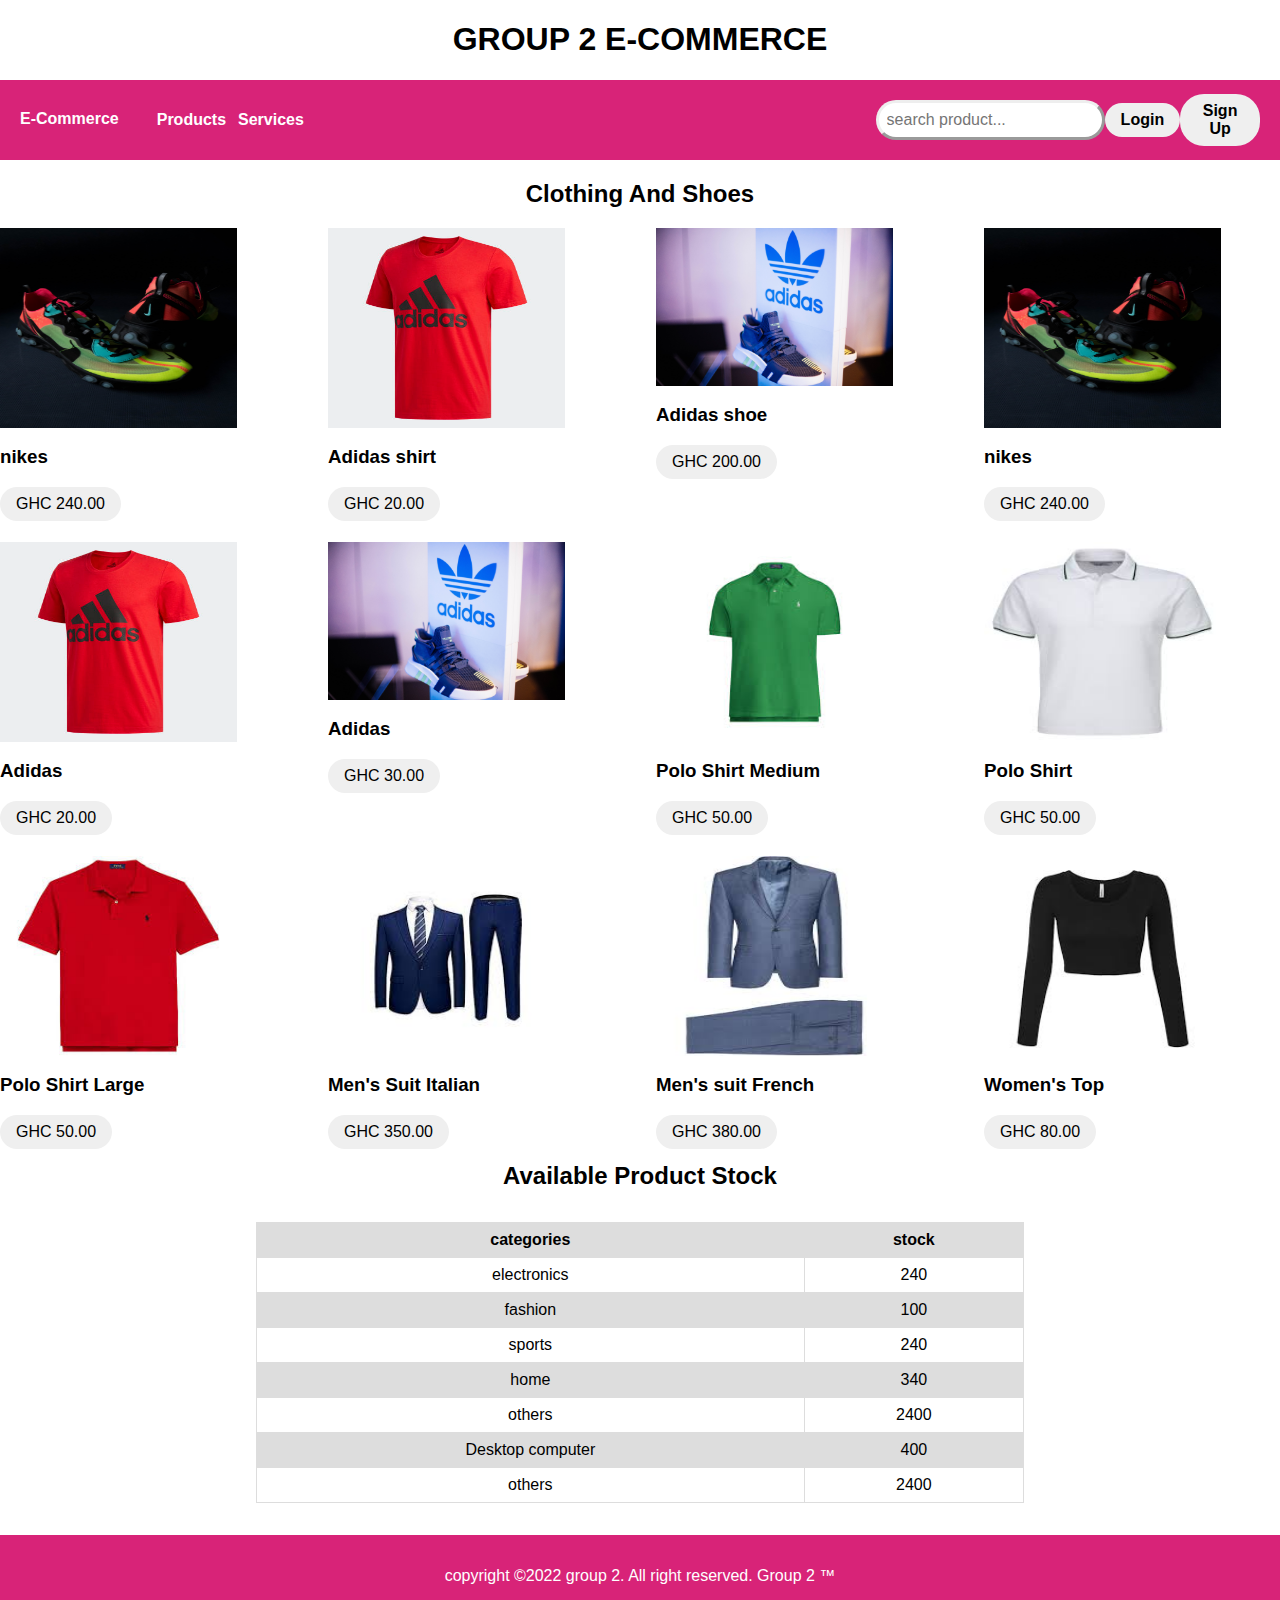
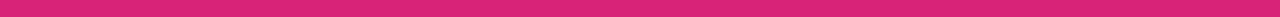
<file: category/clothing.html>
<!DOCTYPE html>
<html>
<head>
	<meta charset="utf-8">
	<title>Group 2 | E-commerce website</title>
	<link rel="icon" type="text/icon" href="pic1.png">
	<link rel="stylesheet" href="../css/style.css">
	<!--Adding CSS using the classes attribute-->
	
</head>
<body>
	<!-- the header of the website -->
    <header>
        <h1 style="text-align: center;">GROUP 2   E-COMMERCE</h1>
    </header>
		<nav style="display: flex;
		justify-content: space-between;
		height: 2em;
		margin: 0%;
		padding: 1em 1em;
		font-size: 20px;
		background-color: rgb(216, 35, 120);
		color: white;">
			<!-- <a href="/" style="color: black; font-size: 1.5em;">E-commerce</a>
			Links contain in unordered list -->
			<!--<ul>
				<li style="margin-right: 1em; color: white;"><a href="/">Home</a></li>
				<li style="margin-right: 1em; color: white;"><a href="/">Products</a></li>
				<li><a href="/">Services</a></li>
			</ul>-->
			<div class="navbar">
				<div style="display:flex">

					<a href="/index.html" style="margin-right: 2em;">E-Commerce</a>
					<div class="dropdown">
						<button class="dropbar"><a href="../category/product.html">Products</a>
						</button>
						<div class="dropdown-content">
							<a href="../category/ElectronicEquipment.html">Electronic Equipment</a>
							<a href="../category/smartphone.html">Smartphones</a>
							<a href="../category/clothing.html">clothing</a>
							<a href="../category/furniture.html">Furniture</a>
							<a href="../category/desktop.html">Desktop Computers</a>
							<a href="../category/laptop.html">Laptop</a>
						</div>
					</div>
					<div class="dropdown">
						<button class="dropbar"><a href="#">Services</a>
						</button>
						<div class="dropdown-content">
							<a href="#">Repair</a>
							<a href="#">Accessory Replacement</a>
							<a href="#">Delivery</a>
							<a href="#">Camera Installation</a>
							<a href="#">Security Provision</a>
						</div>
					</div>
				</div>
				<div class="rightbar">
					<input type="text" placeholder="search product..." style="border-radius: 1.5em; font-size: 16px;
					border: outset; padding: 0.5em; ">
					<div>
						<button style="border-radius: 1.5em; border: 2em; padding: 0.5em 1em; 
						font-size: 16px; outline: none;"><a style="color: black;" href="../category/login.html">Login</a></button>
					</div>
					<div>
						<button style="border-radius: 1.5em; border: 2em; justify-content: space-between; 
						padding: 0.5em 1em; font-size: 16px; outline: none;"><a style="color: black;" href="../category/SignUp.html">Sign Up</a></button>
					</div>
				</div>
			</div>
		</nav>

	<!-- navigation bar of the website -->
	<!-- section is an element just like the div it is use to divide content -->
	<section>
		<h2 style="text-align: center;">Clothing And Shoes</h2>
		<!-- product list -->
		<div class="productList">
			<!-- product card -->
			<div class="product">
			<img src="../images/nikes.jpg" width="100%" height="80%">
			<div>
				<h3>nikes</h3>
				<button style="border-radius: 2em; border: 2em; padding: 0.5em 1em; font-size: 16px; outline: none;">GHC 240.00</button>
			</div>
		</div>
		<div class="product">
			<img src="../images/shirt.jpg" height="80%" width="100%">
			<div>
				<h3>Adidas shirt</h3>
				<button style="border-radius: 2em; border: 2em; padding: 0.5em 1em; font-size: 16px; outline: none;">GHC 20.00</button>
			</div>
		</div>
		<div class="product">
			<img src="../images/chuttersnap-zMaQFh-0ajA-unsplash.jpg" height="80%" width="100%">
			<div>
				<h3>Adidas shoe</h3>
				<button style="border-radius: 2em; border: 2em; padding: 0.5em 1em; font-size: 16px; outline: none;">GHC 200.00</button>
			</div>
		
		</div>
		
		<div class="product">
			<img src="../images/nikes.jpg" width="100%" height="80%">
			<div>
				<h3>nikes</h3>
				<button style="border-radius: 2em; border: 2em; padding: 0.5em 1em; font-size: 16px; outline: none;">GHC 240.00</button>
			</div>
		</div>
		<div class="product">
			<img src="../images/shirt.jpg" height="80%" width="100%">
			<div>
				<h3>Adidas</h3>
				<button style="border-radius: 2em; border: 2em; padding: 0.5em 1em; font-size: 16px; outline: none;">GHC 20.00</button>
			</div>
		</div>
		<div class="product">
			<img src="../images/chuttersnap-zMaQFh-0ajA-unsplash.jpg" height="80%" width="100%">
			<div>
				<h3>Adidas</h3>
				<button style="border-radius: 2em; border: 2em; padding: 0.5em 1em; font-size: 16px; outline: none;">GHC 30.00</button>
			</div>
			
		</div>
		
		<div class="product">
			<img src="../images/polo1.jfif" height="80%" width="100%">
			<div>
				<h3>Polo Shirt Medium</h3>
				<button style="border-radius: 2em; border: 2em; padding: 0.5em 1em; font-size: 16px; outline: none;">GHC 50.00</button>
			</div>
		</div>

		<div class="product">
			<img src="../images/polo2.jfif" height="80%" width="100%">
			<div>
				<h3>Polo Shirt </h3>
				<button style="border-radius: 2em; border: 2em; padding: 0.5em 1em; font-size: 16px; outline: none;">GHC 50.00</button>
			</div>
		</div>

		<div class="product">
			<img src="../images/polo3.jfif" height="80%" width="100%">
			<div>
				<h3>Polo Shirt Large</h3>
				<button style="border-radius: 2em; border: 2em; padding: 0.5em 1em; font-size: 16px; outline: none;">GHC 50.00</button>
			</div>
		</div>

		<div class="product">
			<img src="../images/suit1.jfif" height="80%" width="100%">
			<div>
				<h3>Men's Suit Italian</h3>
				<button style="border-radius: 2em; border: 2em; padding: 0.5em 1em; font-size: 16px; outline: none;">GHC 350.00</button>
			</div>
		</div>
		<div class="product">
			<img src="../images/suit3.jfif" height="80%" width="100%">
			<div>
				<h3>Men's suit French</h3>
				<button style="border-radius: 2em; border: 2em; padding: 0.5em 1em; font-size: 16px; outline: none;">GHC 380.00</button>
			</div>
		</div>

		<div class="product">
			<img src="../images/womens.jfif" height="80%" width="100%">
			<div>
				<h3>Women's Top</h3>
				<button style="border-radius: 2em; border: 2em; padding: 0.5em 1em; font-size: 16px; outline: none;">GHC 80.00</button>
			</div>
		</div>
		
		</div>
		<br>
		<br>
		<h2 style="text-align: center;">Available Product Stock</h2>
		<!-- Add table element, table shows our categories of stock  available -->		
		<table>
			
			<!-- Add tr tag meaning table row -->		
			<tr>
				<!-- Add th tag meaning table header -->		
				<th>categories</th>
				<th>stock</th>
			</tr>
			<tr>
				<!-- Add td tag meaning table data -->		
				<td>electronics</td>
				<td>240</td>
			</tr>
			<tr>
				<td>fashion</td>
				<td>100</td>
			</tr>
			<tr>
				<td>sports</td>
				<td>240</td>
			</tr>
			<tr>
				<td>home</td>
				<td>340</td>
			</tr>
			<tr>
				<td>others</td>
				<td>2400</td>
			</tr>
            <tr>
				<td>Desktop computer</td>
				<td>400</td>
			</tr>
            <tr>
				<td>others</td>
				<td>2400</td>
			</tr>
		</table>
	</section>
	<footer style="text-align: center; padding: 2em 4em; background-color: rgb(216, 35, 120); color: white;">
		copyright &copy;2022 group 2. All right reserved.   
		Group 2 &trade;
	</footer>
	
</body>
</html>
</file>
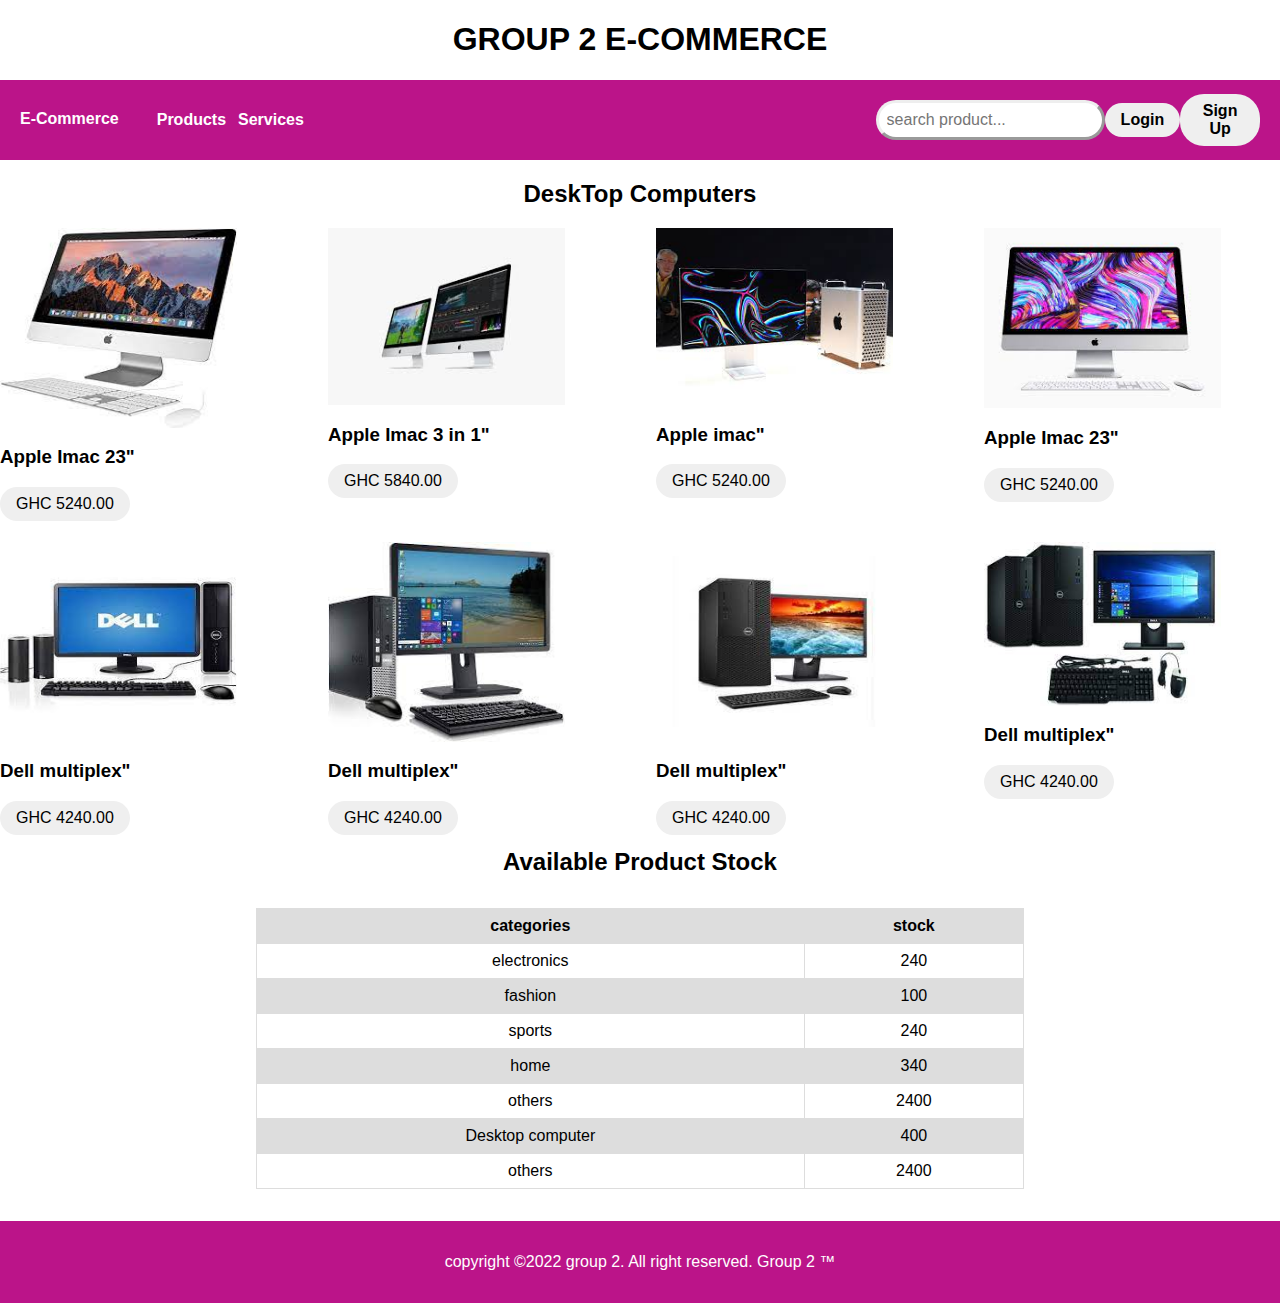
<file: category/desktop.html>
<!DOCTYPE html>
<html>
<head>
	<meta charset="utf-8">
	<title>Group 2 | E-commerce website</title>
	<link rel="icon" type="text/icon" href="pic1.png">
	<link rel="stylesheet" href="../css/style.css">
	<!--Adding CSS using the classes attribute-->
	
</head>
<body>
	<!-- the header of the website -->
    <header>
        <h1 style="text-align: center;">GROUP 2   E-COMMERCE</h1>
    </header>
		<nav style="display: flex;
		justify-content: space-between;
		height: 2em;
		margin: 0%;
		padding: 1em 1em;
		font-size: 20px;
		background-color: rgb(187, 20, 137);
		color: white;">
			<!-- <a href="/" style="color: black; font-size: 1.5em;">E-commerce</a>
			Links contain in unordered list -->
			<!--<ul>
				<li style="margin-right: 1em; color: white;"><a href="/">Home</a></li>
				<li style="margin-right: 1em; color: white;"><a href="/">Products</a></li>
				<li><a href="/">Services</a></li>
			</ul>-->
			<div class="navbar">
				<div style="display:flex">

					<a href="/index.html" style="margin-right: 2em;">E-Commerce</a>
					<div class="dropdown">
						<button class="dropbar"><a href="../category/product.html">Products</a>
						</button>
						<div class="dropdown-content">
							<a href="../category/ElectronicEquipment.html">Electronic Equipment</a>
							<a href="../category/smartphone.html">Smartphones</a>
							<a href="../category/clothing.html">clothing</a>
							<a href="../category/furniture.html">Furniture</a>
							<a href="../category/desktop.html">Desktop Computers</a>
							<a href="../category/laptop.html">Laptop</a>
						</div>
					</div>
					<div class="dropdown">
						<button class="dropbar"><a href="#">Services</a>
						</button>
						<div class="dropdown-content">
							<a href="#">Repair</a>
							<a href="#">Accessory Replacement</a>
							<a href="#">Delivery</a>
							<a href="#">Camera Installation</a>
							<a href="#">Security Provision</a>
						</div>
					</div>
				</div>
				<div class="rightbar">
					<input type="text" placeholder="search product..." style="border-radius: 1.5em; font-size: 16px;
					border: outset; padding: 0.5em; ">
					<div>
						<button style="border-radius: 1.5em; border: 2em; padding: 0.5em 1em; 
						font-size: 16px; outline: none;"><a style="color: black;" href="../category/login.html">Login</a></button>
					</div>
					<div>
						<button style="border-radius: 1.5em; border: 2em; justify-content: space-between; 
						padding: 0.5em 1em; font-size: 16px; outline: none;"><a style="color: black;" href="../category/SignUp.html">Sign Up</a></button>
					</div>
				</div>
			</div>
		</nav>

	<!-- navigation bar of the website -->
	<!-- section is an element just like the div it is use to divide content -->
	<section>
		<h2 style="text-align: center;">DeskTop Computers</h2>
		<!-- product list -->
		<div class="productList">
			<!-- product card -->
			<div class="product">
			<img src="../images/Apple1.jfif" width="100%" height="80%">
			<div>
				<h3>Apple Imac 23"</h3>
				<button style="border-radius: 2em; border: 2em; padding: 0.5em 1em; font-size: 16px; outline: none;">GHC 5240.00</button>
			</div>
		</div>

        <div class="product">
			<img src="../images/Apple2.jfif" width="100%" height="80%">
			<div>
				<h3>Apple Imac 3 in 1"</h3>
				<button style="border-radius: 2em; border: 2em; padding: 0.5em 1em; font-size: 16px; outline: none;">GHC 5840.00</button>
			</div>
		</div>

        <div class="product">
			<img src="../images/Apple3.jfif" width="100%" height="80%">
			<div>
				<h3>Apple imac"</h3>
				<button style="border-radius: 2em; border: 2em; padding: 0.5em 1em; font-size: 16px; outline: none;">GHC 5240.00</button>
			</div>
		</div>

        <div class="product">
			<img src="../images/Apple4.jfif" width="100%" height="80%">
			<div>
				<h3>Apple Imac 23"</h3>
				<button style="border-radius: 2em; border: 2em; padding: 0.5em 1em; font-size: 16px; outline: none;">GHC 5240.00</button>
			</div>
		</div>

        <div class="product">
			<img src="../images/dell.jfif" width="100%" height="80%">
			<div>
				<h3>Dell multiplex"</h3>
				<button style="border-radius: 2em; border: 2em; padding: 0.5em 1em; font-size: 16px; outline: none;">GHC 4240.00</button>
			</div>
		</div>

        <div class="product">
			<img src="../images/dell2.jfif" width="100%" height="80%">
			<div>
				<h3>Dell multiplex"</h3>
				<button style="border-radius: 2em; border: 2em; padding: 0.5em 1em; font-size: 16px; outline: none;">GHC 4240.00</button>
			</div>
		</div>

        <div class="product">
			<img src="../images/dell3.jfif" width="100%" height="80%">
			<div>
				<h3>Dell multiplex"</h3>
				<button style="border-radius: 2em; border: 2em; padding: 0.5em 1em; font-size: 16px; outline: none;">GHC 4240.00</button>
			</div>
		</div>

        <div class="product">
			<img src="../images/dell4.jfif" width="100%" height="80%">
			<div>
				<h3>Dell multiplex"</h3>
				<button style="border-radius: 2em; border: 2em; padding: 0.5em 1em; font-size: 16px; outline: none;">GHC 4240.00</button>
			</div>
		</div>
		
		
		</div>
		<br>
		<br>
		<h2 style="text-align: center;">Available Product Stock</h2>
		<!-- Add table element, table shows our categories of stock  available -->		
		<table>
			
			<!-- Add tr tag meaning table row -->		
			<tr>
				<!-- Add th tag meaning table header -->		
				<th>categories</th>
				<th>stock</th>
			</tr>
			<tr>
				<!-- Add td tag meaning table data -->		
				<td>electronics</td>
				<td>240</td>
			</tr>
			<tr>
				<td>fashion</td>
				<td>100</td>
			</tr>
			<tr>
				<td>sports</td>
				<td>240</td>
			</tr>
			<tr>
				<td>home</td>
				<td>340</td>
			</tr>
			<tr>
				<td>others</td>
				<td>2400</td>
			</tr>
            <tr>
				<td>Desktop computer</td>
				<td>400</td>
			</tr>
            <tr>
				<td>others</td>
				<td>2400</td>
			</tr>
		</table>
	</section>
	<footer style="text-align: center; padding: 2em 4em; background-color: rgb(187, 20, 137); color: white;">
		copyright &copy;2022 group 2. All right reserved.   
		Group 2 &trade;
	</footer>
	
</body>
</html>
</file>
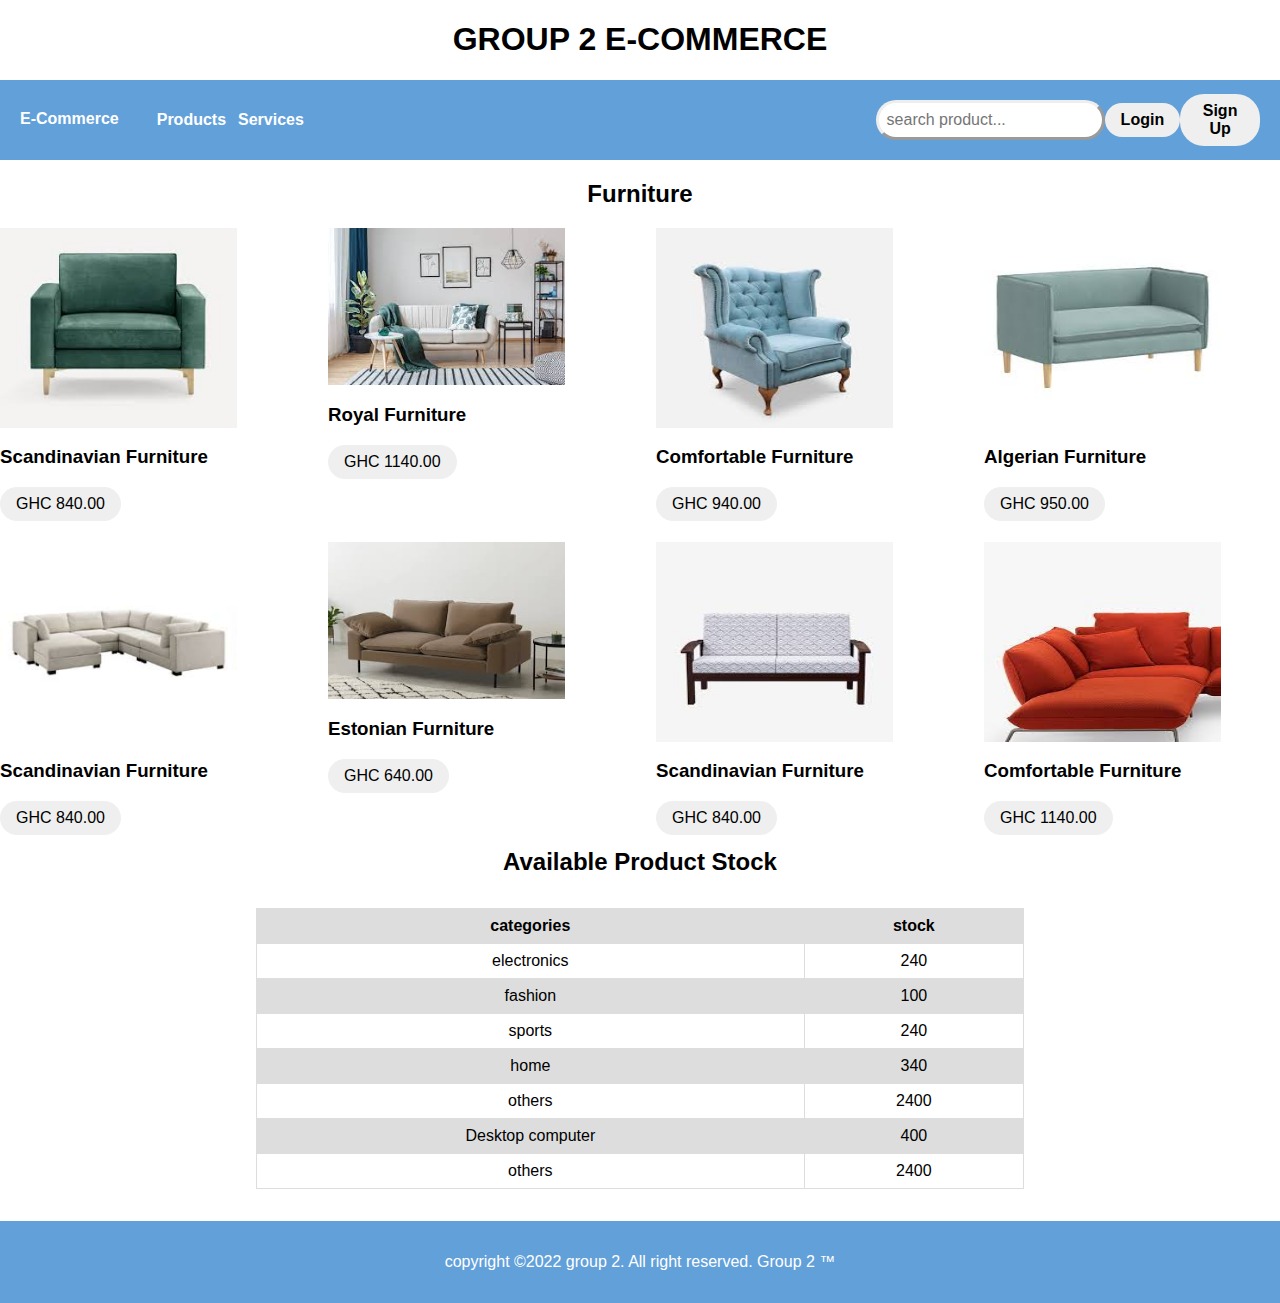
<file: category/furniture.html>
<!DOCTYPE html>
<html>
<head>
	<meta charset="utf-8">
	<title>Group 2 | E-commerce website</title>
	<link rel="icon" type="text/icon" href="pic1.png">
	<link rel="stylesheet" href="../css/style.css">
	<!--Adding CSS using the classes attribute-->
	
</head>
<body>
	<!-- the header of the website -->
    <header>
        <h1 style="text-align: center;">GROUP 2   E-COMMERCE</h1>
    </header>
		<nav style="display: flex;
		justify-content: space-between;
		height: 2em;
		margin: 0%;
		padding: 1em 1em;
		font-size: 20px;
		background-color: rgb(98, 160, 218);
		color: white;">
			<!-- <a href="/" style="color: black; font-size: 1.5em;">E-commerce</a>
			Links contain in unordered list -->
			<!--<ul>
				<li style="margin-right: 1em; color: white;"><a href="/">Home</a></li>
				<li style="margin-right: 1em; color: white;"><a href="/">Products</a></li>
				<li><a href="/">Services</a></li>
			</ul>-->
			<div class="navbar">
				<div style="display:flex">

					<a href="/index.html" style="margin-right: 2em;">E-Commerce</a>
					<div class="dropdown">
						<button class="dropbar"><a href="../category/product.html">Products</a>
						</button>
						<div class="dropdown-content">
							<a href="../category/ElectronicEquipment.html">Electronic Equipment</a>
							<a href="../category/smartphone.html">Smartphones</a>
							<a href="../category/clothing.html">clothing</a>
							<a href="../category/furniture.html">Furniture</a>
							<a href="../category/desktop.html">Desktop Computers</a>
							<a href="../category/laptop.html">Laptop</a>
						</div>
					</div>
					<div class="dropdown">
						<button class="dropbar"><a href="#">Services</a>
						</button>
						<div class="dropdown-content">
							<a href="#">Repair</a>
							<a href="#">Accessory Replacement</a>
							<a href="#">Delivery</a>
							<a href="#">Camera Installation</a>
							<a href="#">Security Provision</a>
						</div>
					</div>
				</div>
				<div class="rightbar">
					<input type="text" placeholder="search product..." style="border-radius: 1.5em; font-size: 16px;
					border: outset; padding: 0.5em; ">
					<div>
						<button style="border-radius: 1.5em; border: 2em; padding: 0.5em 1em; 
						font-size: 16px; outline: none;"><a style="color: black;" href="../category/login.html">Login</a></button>
					</div>
					<div>
						<button style="border-radius: 1.5em; border: 2em; justify-content: space-between; 
						padding: 0.5em 1em; font-size: 16px; outline: none;"><a style="color: black;" href="../category/SignUp.html">Sign Up</a></button>
					</div>
				</div>
			</div>
		</nav>

	<!-- navigation bar of the website -->
	<!-- section is an element just like the div it is use to divide content -->
	<section>
		<h2 style="text-align: center;">Furniture</h2>
		<!-- product list -->
		<div class="productList">
			<!-- product card -->
			<div class="product">
			    <img src="../images/furniture1.jfif" width="100%" height="80%">
			    <div>
				    <h3>Scandinavian Furniture</h3>
				    <button style="border-radius: 2em; border: 2em; padding: 0.5em 1em; font-size: 16px; outline: none;">GHC 840.00</button>
			    </div>
		    </div>

			<div class="product">
			    <img src="../images/furniture2.jfif" width="100%" height="80%">
			    <div>
				    <h3>Royal Furniture</h3>
				    <button style="border-radius: 2em; border: 2em; padding: 0.5em 1em; font-size: 16px; outline: none;">GHC 1140.00</button>
			    </div>
		    </div>

			<div class="product">
			    <img src="../images/furniture3.jfif" width="100%" height="80%">
			    <div>
				    <h3>Comfortable Furniture</h3>
				    <button style="border-radius: 2em; border: 2em; padding: 0.5em 1em; font-size: 16px; outline: none;">GHC 940.00</button>
			    </div>
		    </div>

			<div class="product">
			    <img src="../images/furniture4.jfif" width="100%" height="80%">
			    <div>
				    <h3>Algerian Furniture</h3>
				    <button style="border-radius: 2em; border: 2em; padding: 0.5em 1em; font-size: 16px; outline: none;">GHC 950.00</button>
			    </div>
		    </div>

			<div class="product">
			    <img src="../images/furniture5.jfif" width="100%" height="80%">
			    <div>
				    <h3>Scandinavian Furniture</h3>
				    <button style="border-radius: 2em; border: 2em; padding: 0.5em 1em; font-size: 16px; outline: none;">GHC 840.00</button>
			    </div>
		    </div>

			<div class="product">
			    <img src="../images/furniture6.jfif" width="100%" height="80%">
			    <div>
				    <h3>Estonian Furniture</h3>
				    <button style="border-radius: 2em; border: 2em; padding: 0.5em 1em; font-size: 16px; outline: none;">GHC 640.00</button>
			    </div>
		    </div>

			<div class="product">
			    <img src="../images/furniture7.jfif" width="100%" height="80%">
			    <div>
				    <h3>Scandinavian Furniture</h3>
				    <button style="border-radius: 2em; border: 2em; padding: 0.5em 1em; font-size: 16px; outline: none;">GHC 840.00</button>
			    </div>
		    </div>

			<div class="product">
			    <img src="../images/furniture8.jfif" width="100%" height="80%">
			    <div>
				    <h3>Comfortable Furniture</h3>
				    <button style="border-radius: 2em; border: 2em; padding: 0.5em 1em; font-size: 16px; outline: none;">GHC 1140.00</button>
			    </div>
		    </div>
		
		
		</div>
		<br>
		<br>
		<h2 style="text-align: center;">Available Product Stock</h2>
		<!-- Add table element, table shows our categories of stock  available -->		
		<table>
			
			<!-- Add tr tag meaning table row -->		
			<tr>
				<!-- Add th tag meaning table header -->		
				<th>categories</th>
				<th>stock</th>
			</tr>
			<tr>
				<!-- Add td tag meaning table data -->		
				<td>electronics</td>
				<td>240</td>
			</tr>
			<tr>
				<td>fashion</td>
				<td>100</td>
			</tr>
			<tr>
				<td>sports</td>
				<td>240</td>
			</tr>
			<tr>
				<td>home</td>
				<td>340</td>
			</tr>
			<tr>
				<td>others</td>
				<td>2400</td>
			</tr>
            <tr>
				<td>Desktop computer</td>
				<td>400</td>
			</tr>
            <tr>
				<td>others</td>
				<td>2400</td>
			</tr>
		</table>
	</section>
	<footer style="text-align: center; padding: 2em 4em; background-color: rgb(98, 160, 218); color: white;">
		copyright &copy;2022 group 2. All right reserved.   
		Group 2 &trade;
	</footer>
	
</body>
</html>
</file>
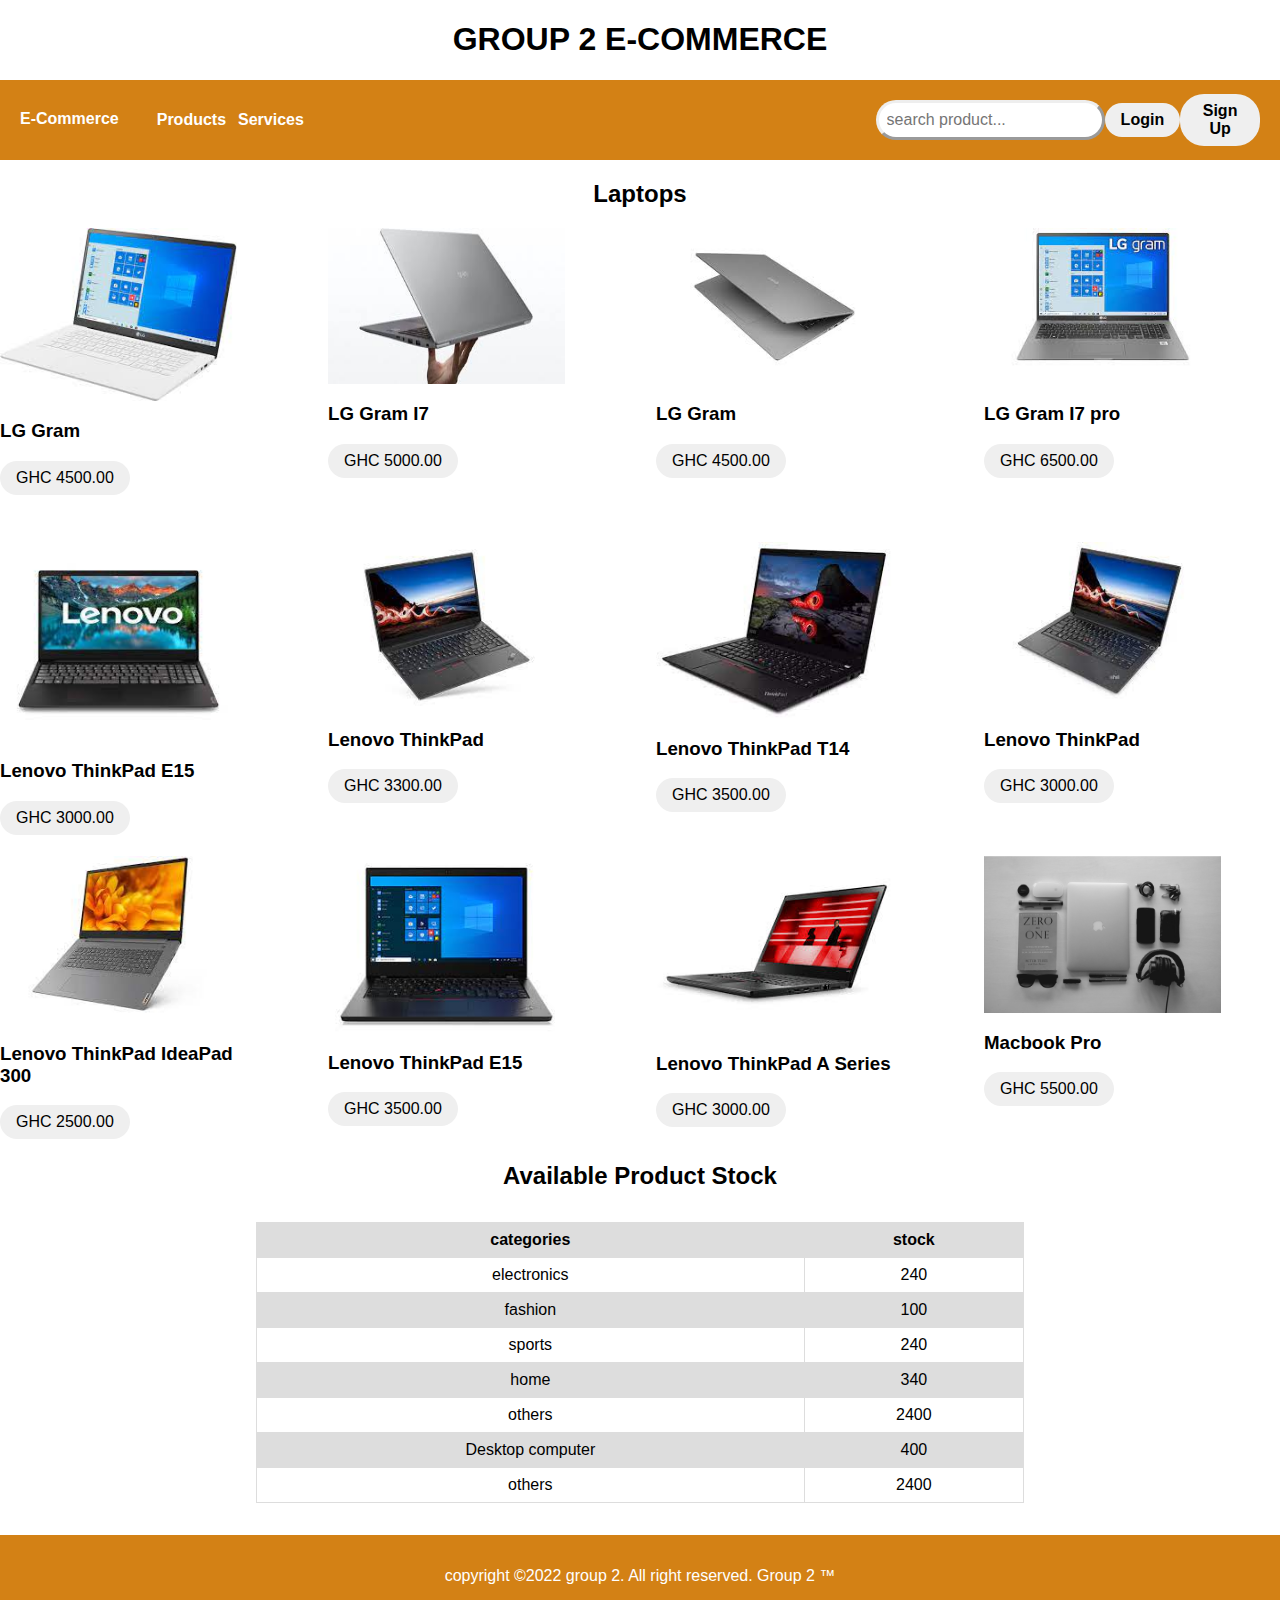
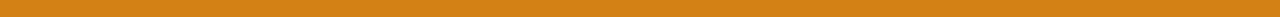
<file: category/laptop.html>
<!DOCTYPE html>
<html>
<head>
	<meta charset="utf-8">
	<title>Group 2 | E-commerce website</title>
	<link rel="icon" type="text/icon" href="pic1.png">
	<link rel="stylesheet" href="../css/style.css">
	<!--Adding CSS using the classes attribute-->
	
</head>
<body>
	<!-- the header of the website -->
    <header>
        <h1 style="text-align: center;">GROUP 2   E-COMMERCE</h1>
    </header>
		<nav style="display: flex;
		justify-content: space-between;
		height: 2em;
		margin: 0%;
		padding: 1em 1em;
		font-size: 20px;
		background-color: rgb(211, 129, 21);
		color: white;">
			<!-- <a href="/" style="color: black; font-size: 1.5em;">E-commerce</a>
			Links contain in unordered list -->
			<!--<ul>
				<li style="margin-right: 1em; color: white;"><a href="/">Home</a></li>
				<li style="margin-right: 1em; color: white;"><a href="/">Products</a></li>
				<li><a href="/">Services</a></li>
			</ul>-->
			<div class="navbar">
				<div style="display:flex">

					<a href="/index.html" style="margin-right: 2em;">E-Commerce</a>
					<div class="dropdown">
						<button class="dropbar"><a href="../category/product.html">Products</a>
						</button>
						<div class="dropdown-content">
							<a href="../category/ElectronicEquipment.html">Electronic Equipment</a>
							<a href="../category/smartphone.html">Smartphones</a>
							<a href="../category/clothing.html">clothing</a>
							<a href="../category/furniture.html">Furniture</a>
							<a href="../category/desktop.html">Desktop Computers</a>
							<a href="../category/laptop.html">Laptop</a>
						</div>
					</div>
					<div class="dropdown">
						<button class="dropbar"><a href="#">Services</a>
						</button>
						<div class="dropdown-content">
							<a href="#">Repair</a>
							<a href="#">Accessory Replacement</a>
							<a href="#">Delivery</a>
							<a href="#">Camera Installation</a>
							<a href="#">Security Provision</a>
						</div>
					</div>
				</div>
				<div class="rightbar">
					<input type="text" placeholder="search product..." style="border-radius: 1.5em; font-size: 16px;
					border: outset; padding: 0.5em; ">
					<div>
						<button style="border-radius: 1.5em; border: 2em; padding: 0.5em 1em; 
						font-size: 16px; outline: none;"><a style="color: black;" href="../category/login.html">Login</a></button>
					</div>
					<div>
						<button style="border-radius: 1.5em; border: 2em; justify-content: space-between; 
						padding: 0.5em 1em; font-size: 16px; outline: none;"><a style="color: black;" href="../category/SignUp.html">Sign Up</a></button>
					</div>
				</div>
			</div>
		</nav>

	<!-- navigation bar of the website -->
	<!-- section is an element just like the div it is use to divide content -->
	<section>
		<h2 style="text-align: center;">Laptops</h2>
		<!-- product list -->
		<div class="productList">
			<!-- product card -->

		<div class="product">
			<img src="../images/lg_gram.jfif" height="80%" width="100%">
			<div>
				<h3>LG Gram </h3>
				<button style="border-radius: 2em; border: 2em; padding: 0.5em 1em; font-size: 16px; outline: none;">GHC 4500.00</button>
			</div>
		</div>

		<div class="product">
			<img src="../images/lg_gramI7.jfif" height="80%" width="100%">
			<div>
				<h3>LG Gram I7</h3>
				<button style="border-radius: 2em; border: 2em; padding: 0.5em 1em; font-size: 16px; outline: none;">GHC 5000.00</button>
			</div>
		</div>

		<div class="product">
			<img src="../images/lg_gram1.jfif" height="80%" width="100%">
			<div>
				<h3>LG Gram </h3>
				<button style="border-radius: 2em; border: 2em; padding: 0.5em 1em; font-size: 16px; outline: none;">GHC 4500.00</button>
			</div>
		</div>

		<div class="product">
			<img src="../images/lg_laptop.jfif" height="80%" width="100%">
			<div>
				<h3>LG Gram I7 pro </h3>
				<button style="border-radius: 2em; border: 2em; padding: 0.5em 1em; font-size: 16px; outline: none;">GHC 6500.00</button>
			</div>
		</div>

		<div class="product">
			<img src="../images/lenovo_e15.jfif" height="80%" width="100%">
			<div>
				<h3>Lenovo ThinkPad E15</h3>
				<button style="border-radius: 2em; border: 2em; padding: 0.5em 1em; font-size: 16px; outline: none;">GHC 3000.00</button>
			</div>
		</div>

		<div class="product">
			<img src="../images/lenovo_lap.jfif" height="80%" width="100%">
			<div>
				<h3>Lenovo ThinkPad</h3>
				<button style="border-radius: 2em; border: 2em; padding: 0.5em 1em; font-size: 16px; outline: none;">GHC 3300.00</button>
			</div>
		</div>

		<div class="product">
			<img src="../images/lenovo_t14.jfif" height="80%" width="100%">
			<div>
				<h3>Lenovo ThinkPad T14</h3>
				<button style="border-radius: 2em; border: 2em; padding: 0.5em 1em; font-size: 16px; outline: none;">GHC 3500.00</button>
			</div>
		</div>

		<div class="product">
			<img src="../images/lenovo_think.jfif" height="80%" width="100%">
			<div>
				<h3>Lenovo ThinkPad </h3>
				<button style="border-radius: 2em; border: 2em; padding: 0.5em 1em; font-size: 16px; outline: none;">GHC 3000.00</button>
			</div>
		</div>
		
		<div class="product">
			<img src="../images/Lenovo_ideapad.jfif" height="80%" width="100%">
			<div>
				<h3>Lenovo ThinkPad IdeaPad 300</h3>
				<button style="border-radius: 2em; border: 2em; padding: 0.5em 1em; font-size: 16px; outline: none;">GHC 2500.00</button>
			</div>
		</div>

		<div class="product">
			<img src="../images/Lenovo_thinkpad.jfif" height="80%" width="100%">
			<div>
				<h3>Lenovo ThinkPad E15</h3>
				<button style="border-radius: 2em; border: 2em; padding: 0.5em 1em; font-size: 16px; outline: none;">GHC 3500.00</button>
			</div>
		</div>

		<div class="product">
			<img src="../images/lenovo_think_Series.jfif" height="80%" width="100%">
			<div>
				<h3>Lenovo ThinkPad A Series</h3>
				<button style="border-radius: 2em; border: 2em; padding: 0.5em 1em; font-size: 16px; outline: none;">GHC 3000.00</button>
			</div>
		</div>

		<div class="product">
			<img src="../images/macbook.jpg" height="80%" width="100%">
			<div>
				<h3>Macbook Pro</h3>
				<button style="border-radius: 2em; border: 2em; padding: 0.5em 1em; font-size: 16px; outline: none;">GHC 5500.00</button>
			</div>
		</div>
		
		
		</div>
		<br>
		<br>
		<h2 style="text-align: center;">Available Product Stock</h2>
		<!-- Add table element, table shows our categories of stock  available -->		
		<table>
			
			<!-- Add tr tag meaning table row -->		
			<tr>
				<!-- Add th tag meaning table header -->		
				<th>categories</th>
				<th>stock</th>
			</tr>
			<tr>
				<!-- Add td tag meaning table data -->		
				<td>electronics</td>
				<td>240</td>
			</tr>
			<tr>
				<td>fashion</td>
				<td>100</td>
			</tr>
			<tr>
				<td>sports</td>
				<td>240</td>
			</tr>
			<tr>
				<td>home</td>
				<td>340</td>
			</tr>
			<tr>
				<td>others</td>
				<td>2400</td>
			</tr>
            <tr>
				<td>Desktop computer</td>
				<td>400</td>
			</tr>
            <tr>
				<td>others</td>
				<td>2400</td>
			</tr>
		</table>
	</section>
	<footer style="text-align: center; padding: 2em 4em; background-color: rgb(211, 129, 21); color: white;">
		copyright &copy;2022 group 2. All right reserved.   
		Group 2 &trade;
	</footer>
	
</body>
</html>
</file>
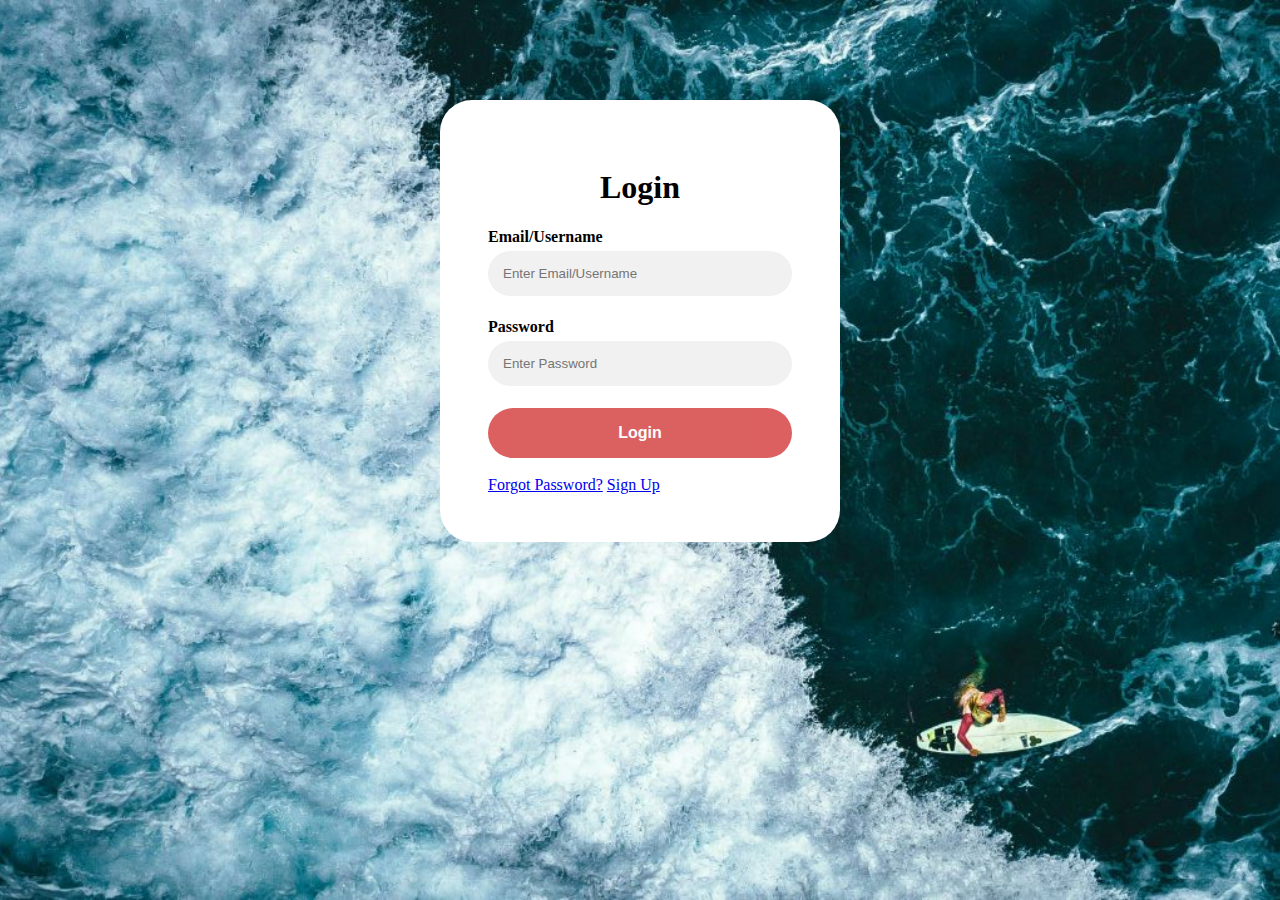
<file: category/login.html>
<!DOCTYPE html>
<html lang="en">
<head>
    <meta charset="UTF-8">
    <meta http-equiv="X-UA-Compatible" content="IE=edge">
    <meta name="viewport" content="width=device-width, initial-scale=1.0">
    <title>login</title>
    <link rel="stylesheet" href="../css/login.css">
    
</head>
<body>
   <!-- <script src="login.js"></script>
    <h1 style="text-align: center;">Please login to see your details</h1>

    <button class="open-button" onclick="openForm()">Login</button>
    <div class="form-container" id="myLogin">
        <form class="my-form">
            <h3>Login</h3>
            <input class="Infield" type="text" name="username" autofocus placeholder="Enter Username" required>
            <br>
            <br>
            <input class="Infield" type="text" name="password" placeholder="Enter password" required>
            <br>
            <br>
            <div class="forget">
                <a href="#">Forgot Password?</a>
                <a href="#">Sign Up</a>
            </div>
            <br>
            <div>
                <button class="butt" type="submit">Login</button>
            </div>
            <br>
            <div>
                <button type="button" class="btn cancel" onclick="closeForm()">Close</button>
            </div>      
        </form>
    </div>-->

    <div class="bg-img">
        <form class="container">
          <h1 style="text-align: center;">Login</h1>
      
          <label for="email"><b>Email/Username</b></label>
          <input type="text" placeholder="Enter Email/Username" name="email" required>
      
          <label for="psw"><b>Password</b></label>
          <input type="password" placeholder="Enter Password" name="psw" required>

          <button type="submit" class="btn">Login</button>
          <br>
          <br>
            <div>
            <a href="/index.html">Forgot Password?</a>
            <a href="SignUp.html">Sign Up</a>
            </div>
        </form>
      </div>
</body>
</html>
</file>
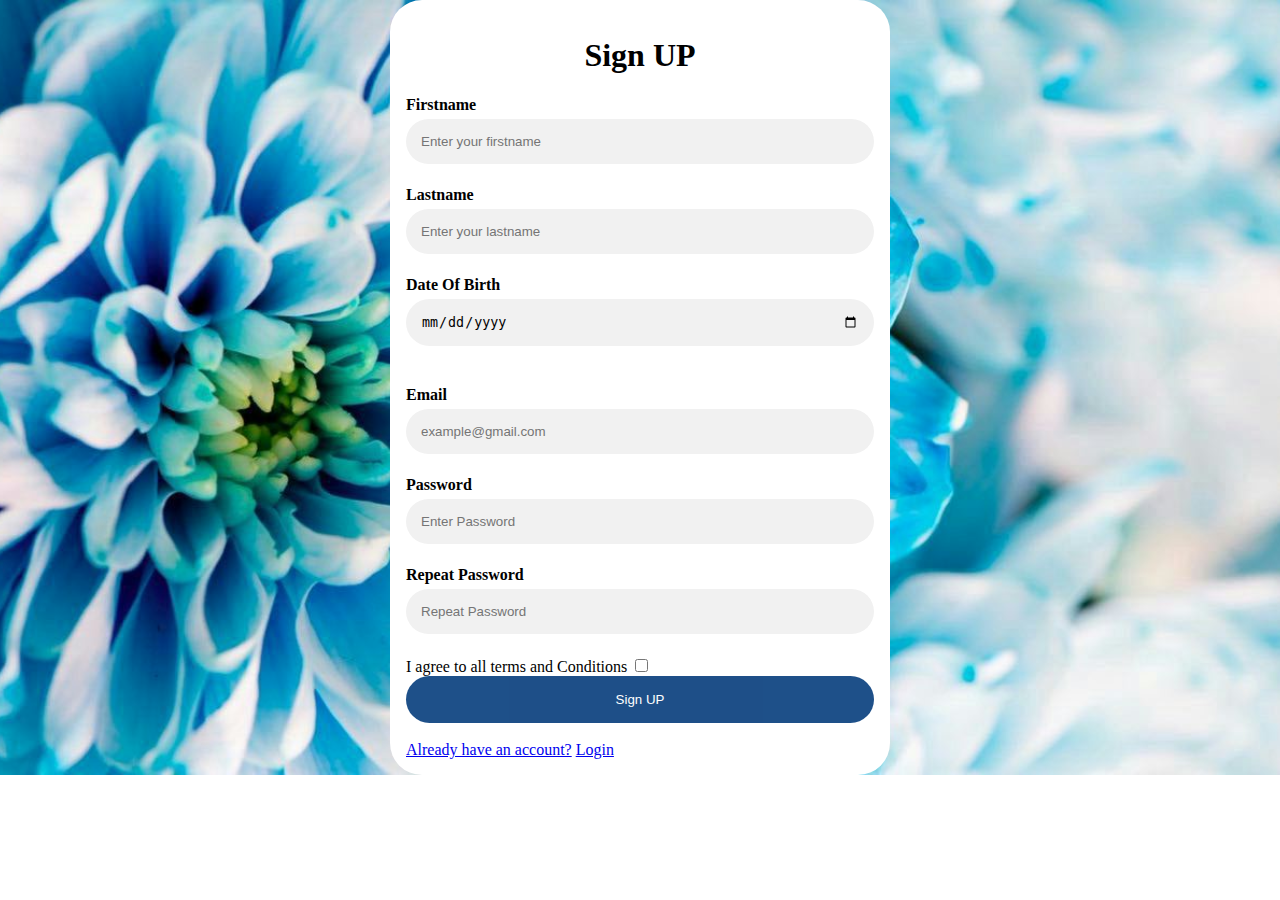
<file: category/SignUp.html>
<!DOCTYPE html>
<html lang="en">
<head>
    <meta charset="UTF-8">
    <meta http-equiv="X-UA-Compatible" content="IE=edge">
    <meta name="viewport" content="width=device-width, initial-scale=1.0">
    <title>Sign UP</title>
    <link rel="stylesheet" href="../css/signup.css">
</head>
<body>
    <div class="bg-img">
        <form class="container">
          <h1 style="text-align: center;">Sign UP</h1>
      
          <label for="firstname"><b>Firstname</b></label>
          <input type="text" placeholder="Enter your firstname" name="firstname" required>

          <label for="lastname"><b>Lastname</b></label>
          <input type="text" placeholder="Enter your lastname" name="lastname" required>

          <label for="DOB"><b>Date Of Birth</b></label>
          <input type="date" placeholder="dd/mm/yy" name="DOB" required>
            
          <br>
          <br>
          <label for="Email"><b>Email</b></label>
          <input type="email" placeholder="example@gmail.com" name="Email" required>
      
          <label for="psw"><b>Password</b></label>
          <input type="password" placeholder="Enter Password" name="psw" required>

          <label for="psw"><b>Repeat Password</b></label>
          <input type="password" placeholder="Repeat Password" name="psw" required>
          <br>
          <label for="terms">I agree to all terms and Conditions</label>
          <input type="checkbox" name="agree" id="agree" required>
          
          <button type="submit" class="btn">Sign UP</button>
          <br>
          <br>
            <div>
            <a href="/index.html">Already have an account?</a>
            <a href="login.html">Login</a>
            </div>
        </form>
      </div>
</body>
</html>
</file>
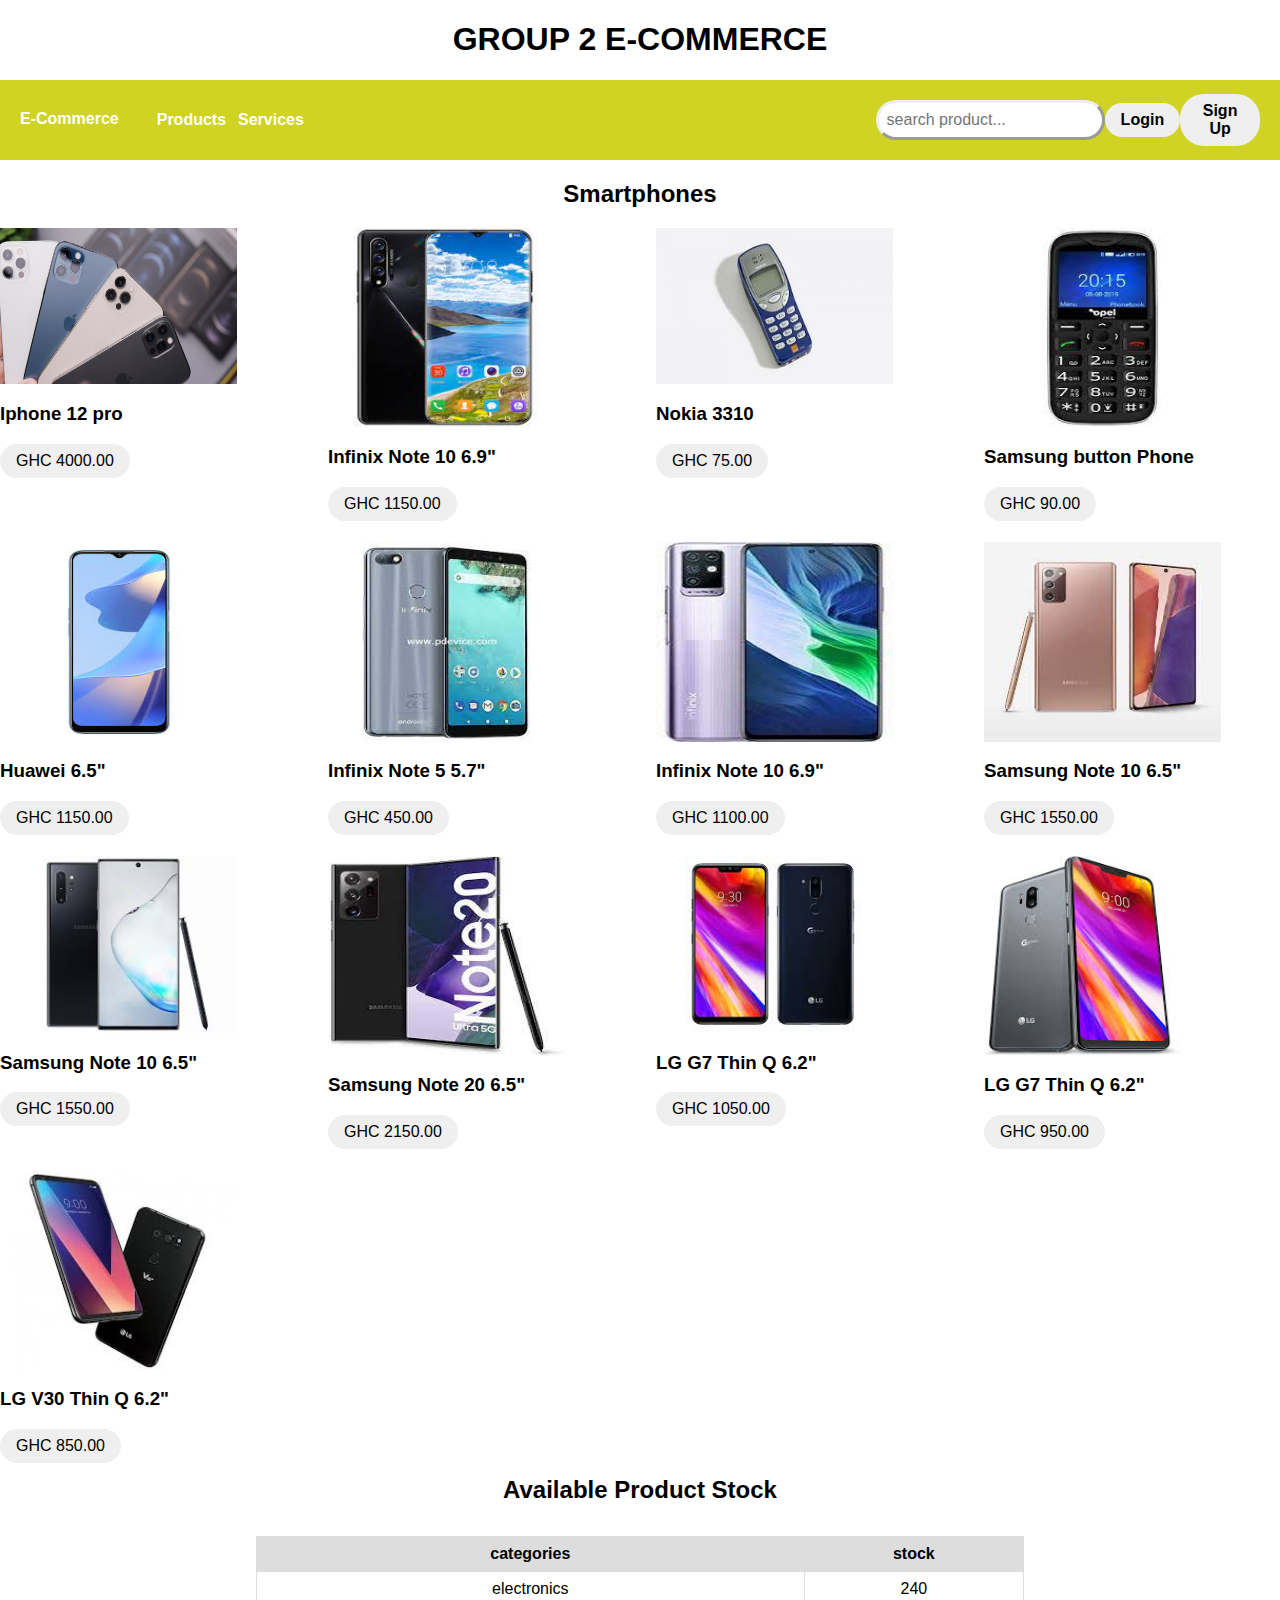
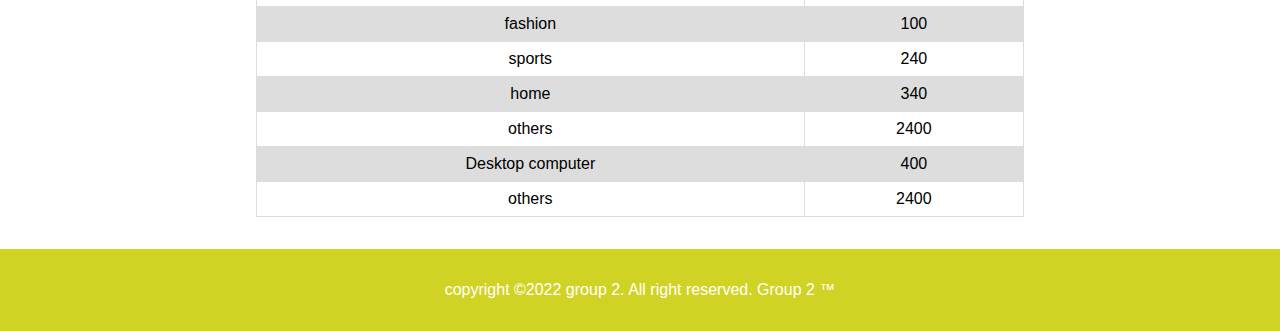
<file: category/smartphone.html>
<!DOCTYPE html>
<html>
<head>
	<meta charset="utf-8">
	<title>Group 2 | E-commerce website</title>
	<link rel="icon" type="text/icon" href="pic1.png">
	<link rel="stylesheet" href="../css/style.css">
	<!--Adding CSS using the classes attribute-->
	
</head>
<body>
	<!-- the header of the website -->
    <header>
        <h1 style="text-align: center;">GROUP 2   E-COMMERCE</h1>
    </header>
		<nav style="display: flex;
		justify-content: space-between;
		height: 2em;
		margin: 0%;
		padding: 1em 1em;
		font-size: 20px;
		background-color: rgb(208, 211, 35);
		color: white;">
			
			<div class="navbar">
				<div style="display:flex">

					<a href="/index.html" style="margin-right: 2em;">E-Commerce</a>
					<div class="dropdown">
						<button class="dropbar"><a href="../category/product.html">Products</a>
						</button>
						<div class="dropdown-content">
							<a href="../category/ElectronicEquipment.html">Electronic Equipment</a>
							<a href="../category/smartphone.html">Smartphones</a>
							<a href="../category/clothing.html">clothing</a>
							<a href="../category/furniture.html">Furniture</a>
							<a href="../category/desktop.html">Desktop Computers</a>
							<a href="../category/laptop.html">Laptop</a>
						</div>
					</div>
					<div class="dropdown">
						<button class="dropbar"><a href="#">Services</a>
						</button>
						<div class="dropdown-content">
							<a href="#">Repair</a>
							<a href="#">Accessory Replacement</a>
							<a href="#">Delivery</a>
							<a href="#">Camera Installation</a>
							<a href="#">Security Provision</a>
						</div>
					</div>
				</div>
				<div class="rightbar">
					<input type="text" placeholder="search product..." style="border-radius: 1.5em; font-size: 16px;
					border: outset; padding: 0.5em; ">
					<div>
						<button style="border-radius: 1.5em; border: 2em; padding: 0.5em 1em; 
						font-size: 16px; outline: none;"><a style="color: black;" href="../category/login.html">Login</a></button>
					</div>
					<div>
						<button style="border-radius: 1.5em; border: 2em; justify-content: space-between; 
						padding: 0.5em 1em; font-size: 16px; outline: none;"><a style="color: black;" href="../category/SignUp.html">Sign Up</a></button>
					</div>
				</div>
			</div>
		</nav>

	<!-- navigation bar of the website -->
	<!-- section is an element just like the div it is use to divide content -->
	<section>
		<h2 style="text-align: center;">Smartphones</h2>
		<!-- product list -->
		<div class="productList">
			<!-- product card -->
		<div class="product">
			<img src="../images/phone.jpg" height="80%" width="100%">
			<div>
				<h3>Iphone 12 pro</h3>
				<button style="border-radius: 2em; border: 2em; padding: 0.5em 1em; font-size: 16px; outline: none;">GHC 4000.00</button>
			</div>
		</div>
		
		<div class="product">
			<img src="../images/phone1.jfif" height="80%" width="100%">
			<div>
				<h3>Infinix Note 10 6.9"</h3>
				<button style="border-radius: 2em; border: 2em; padding: 0.5em 1em; font-size: 16px; outline: none;">GHC 1150.00</button>
			</div>
		</div>
		<div class="product">
			<img src="../images/nokia3310.jfif" height="80%" width="100%">
			<div>
				<h3>Nokia 3310</h3>
				<button style="border-radius: 2em; border: 2em; padding: 0.5em 1em; font-size: 16px; outline: none;">GHC 75.00</button>
			</div>
		</div>
		<div class="product">
			<img src="../images/phoneyam.jfif" height="80%" width="100%">
			<div>
				<h3>Samsung button Phone</h3>
				<button style="border-radius: 2em; border: 2em; padding: 0.5em 1em; font-size: 16px; outline: none;">GHC 90.00</button>
			</div>
		</div>
		<div class="product">
			<img src="../images/huawei.jfif" height="80%" width="100%">
			<div>
				<h3>Huawei 6.5"</h3>
				<button style="border-radius: 2em; border: 2em; padding: 0.5em 1em; font-size: 16px; outline: none;">GHC 1150.00</button>
			</div>
		</div>

		<div class="product">
			<img src="../images/infinix_Note5.jfif" height="80%" width="100%">
			<div>
				<h3>Infinix Note 5 5.7"</h3>
				<button style="border-radius: 2em; border: 2em; padding: 0.5em 1em; font-size: 16px; outline: none;">GHC 450.00</button>
			</div>
		</div>

		<div class="product">
			<img src="../images/infinix_note10.jfif" height="80%" width="100%">
			<div>
				<h3>Infinix Note 10 6.9"</h3>
				<button style="border-radius: 2em; border: 2em; padding: 0.5em 1em; font-size: 16px; outline: none;">GHC 1100.00</button>
			</div>
		</div>

		<div class="product">
			<img src="../images/sam.jfif" height="80%" width="100%">
			<div>
				<h3>Samsung Note 10 6.5"</h3>
				<button style="border-radius: 2em; border: 2em; padding: 0.5em 1em; font-size: 16px; outline: none;">GHC 1550.00</button>
			</div>
		</div>

		<div class="product">
			<img src="../images/samsung_note10.jfif" height="80%" width="100%">
			<div>
				<h3>Samsung Note 10 6.5"</h3>
				<button style="border-radius: 2em; border: 2em; padding: 0.5em 1em; font-size: 16px; outline: none;">GHC 1550.00</button>
			</div>
		</div>
		
		<div class="product">
			<img src="../images/samsung_note20.jfif" height="80%" width="100%">
			<div>
				<h3>Samsung Note 20 6.5"</h3>
				<button style="border-radius: 2em; border: 2em; padding: 0.5em 1em; font-size: 16px; outline: none;">GHC 2150.00</button>
			</div>
		</div>

		<div class="product">
			<img src="../images/lgg7.jfif" height="80%" width="100%">
			<div>
				<h3>LG G7 Thin Q 6.2"</h3>
				<button style="border-radius: 2em; border: 2em; padding: 0.5em 1em; font-size: 16px; outline: none;">GHC 1050.00</button>
			</div>
		</div>

		<div class="product">
			<img src="../images/lg_g7.jfif" height="80%" width="100%">
			<div>
				<h3>LG G7 Thin Q 6.2"</h3>
				<button style="border-radius: 2em; border: 2em; padding: 0.5em 1em; font-size: 16px; outline: none;">GHC 950.00</button>
			</div>
		</div>

		<div class="product">
			<img src="../images/lgv30.jfif" height="80%" width="100%">
			<div>
				<h3>LG V30 Thin Q 6.2"</h3>
				<button style="border-radius: 2em; border: 2em; padding: 0.5em 1em; font-size: 16px; outline: none;">GHC 850.00</button>
			</div>
		</div>

		</div>
		<br>
		<br>
		<h2 style="text-align: center;">Available Product Stock</h2>
		<!-- Add table element, table shows our categories of stock  available -->		
		<table>
			
			<!-- Add tr tag meaning table row -->		
			<tr>
				<!-- Add th tag meaning table header -->		
				<th>categories</th>
				<th>stock</th>
			</tr>
			<tr>
				<!-- Add td tag meaning table data -->		
				<td>electronics</td>
				<td>240</td>
			</tr>
			<tr>
				<td>fashion</td>
				<td>100</td>
			</tr>
			<tr>
				<td>sports</td>
				<td>240</td>
			</tr>
			<tr>
				<td>home</td>
				<td>340</td>
			</tr>
			<tr>
				<td>others</td>
				<td>2400</td>
			</tr>
            <tr>
				<td>Desktop computer</td>
				<td>400</td>
			</tr>
            <tr>
				<td>others</td>
				<td>2400</td>
			</tr>
		</table>
	</section>
	<footer style="text-align: center; padding: 2em 4em; background-color: rgb(208, 211, 35); color: white;">
		copyright &copy;2022 group 2. All right reserved.   
		Group 2 &trade;
	</footer>
	
</body>
</html>
</file>
<file: css/style.css>
body {
	font-family: sans-serif;
	margin: 0;
	padding: 0;
}

nav {
	display: flex;
	margin: 0%;
	padding: 1em;
	font-size: 20px;
	background-color: blue;
	color: white;
	
}
.navbar {
	justify-content: space-between;
	display: flex;
	align-items: center;
	width: 100%;

}

.navbar a {
	font-size: 16px;
	color: white;
	text-align: center;
	font-weight: bold;
	text-decoration: none;
	
}
.rightbar{
	display: flex;
	align-items: center;
	justify-content: space-between;
	width: 31%;
}

.dropdown {
	display: flex;
	overflow: hidden;
 }
.dropdown .dropbar {
	font-size: 16px;
	color: white;
	border: none;
	outline: none;
	background-color: inherit;
	font-family: inherit; /* Important for vertical align on mobile phones */
	margin: 0;/* Important for vertical align on mobile phones */
}
  .navbar a:hover, .dropdown:hover .dropbar {
	background-color: rgb(223, 19, 19);
}

.dropdown-content {
	display: none;
	position: absolute;
	background-color: white;
	top: 130px;
	min-width: 160px;
	box-shadow: 0px 8px 16px 0px rgba(0,0,0,0.2);
}

.dropdown-content a {
	float: none;
	color: black;
	padding: 12px 16px;
  	text-decoration: none;
  	display: block;
  	text-align: left;
}
.dropdown-content a:hover {
  	background-color: cyan;
}
.dropdown:hover .dropdown-content {
  	display: block;
}

.showcase {
	display: flex;
	height: 80vh;
}

.productList {
	display: grid;
	grid-template-columns: repeat(4, 1fr);
	grid-row-gap: 4em;
	column-gap: 2em;
	
}

.product {
	display: flex;
	flex-direction: column;
	height: 250px;
	width: 80%;
	transition-delay: 2ms;

}
.product:hover{
	transform: scale(1.2);
}

table {
    font-family: arial, sans-serif;
    border-collapse: collapse;
    width: 60%;
    margin: 2em auto;
}
th, td {
	border: 1px solid #dddddd;
  	text-align: center;
  	padding: 8px;
}

tr:nth-child(odd) {
  background-color: #dddddd;
}
</file>
<file: css/login.css>
body, html {
    height: 100%;
    width: 100%;
    margin: 0%;
  }
  
  * {
    box-sizing: border-box;
  }
  
  .bg-img {
    /* The image used */
    background-image: url("../images/background.jpg");
  
    /* Control the height of the image */
    min-height: 100%;
    height: 100%;
    
    /* Center and scale the image nicely */
    background-position: center;
    background-repeat: no-repeat;
    background-size: cover;
    position: relative;
  }
  
  /* Add styles to the form container */
  .container {
    margin: auto;
    max-width: 400px;
    padding: 3em;
    background-color: white;
    position: relative;
    top: 100px;
    border-radius: 2em;
  }
  
  /* Full-width input fields */
    input[type=text], input[type=password] {
    width: 100%;
    padding: 15px;
    margin: 5px 0 22px 0;
    border: none;
    background: #f1f1f1;
    border-radius: 2em;
  }
  
  input[type=text]:focus, input[type=password]:focus {
    background-color: #ddd;
    outline: none;
  }
  
  /* Set a style for the submit button */
  .btn {
    background-color: #d84f4f;
    color: white;
    padding: 16px 20px;
    border: none;
    cursor: pointer;
    width: 100%;
    opacity: 0.9;
    border-radius: 2em;
    font-size: 16px;
    font-weight: bolder;
  }
  
  .btn:hover {
    opacity: 1;
  }
</file>
<file: css/signup.css>
body, html {
    height: 100%;
    width: 100%;
    margin: 0%;
  }
  
  * {
    box-sizing: border-box;
  }
  
  .bg-img {
    /* The image used */
    background-image: url("../images/signup.jpg"); 
    /* Center and scale the image nicely */
    background-position: center;
    background-repeat: no-repeat;
    background-size: cover;
    position: relative;
    
  }
  
  /* Add styles to the form container */
  .container {
    margin: auto;
    max-width: 500px;
    padding: 1em;
    background-color: white;
    position: relative;
    border-radius: 2em;
  }
  
  /* Full-width input fields */
    input[type=text], input[type=password], input[type=date], input[type=email] {
    width: 100%;
    padding: 15px;
    margin: 5px 0 22px 0;
    border: none;
    background: #f1f1f1;
    border-radius: 2rem;
  }
  
 /* input[type=text]:focus, input[type=password]:focus {
    background-color: #ddd;
    outline: none;
  }*/


  
  /* Set a style for the submit button */
  .btn {
    background-color: #063d7c;
    color: white;
    padding: 16px 20px;
    border: none;
    border-radius: 2em;
    cursor: pointer;
    width: 100%;
    opacity: 0.9;
  }
  
  .btn:hover {
    opacity: 1;
  }
</file>
